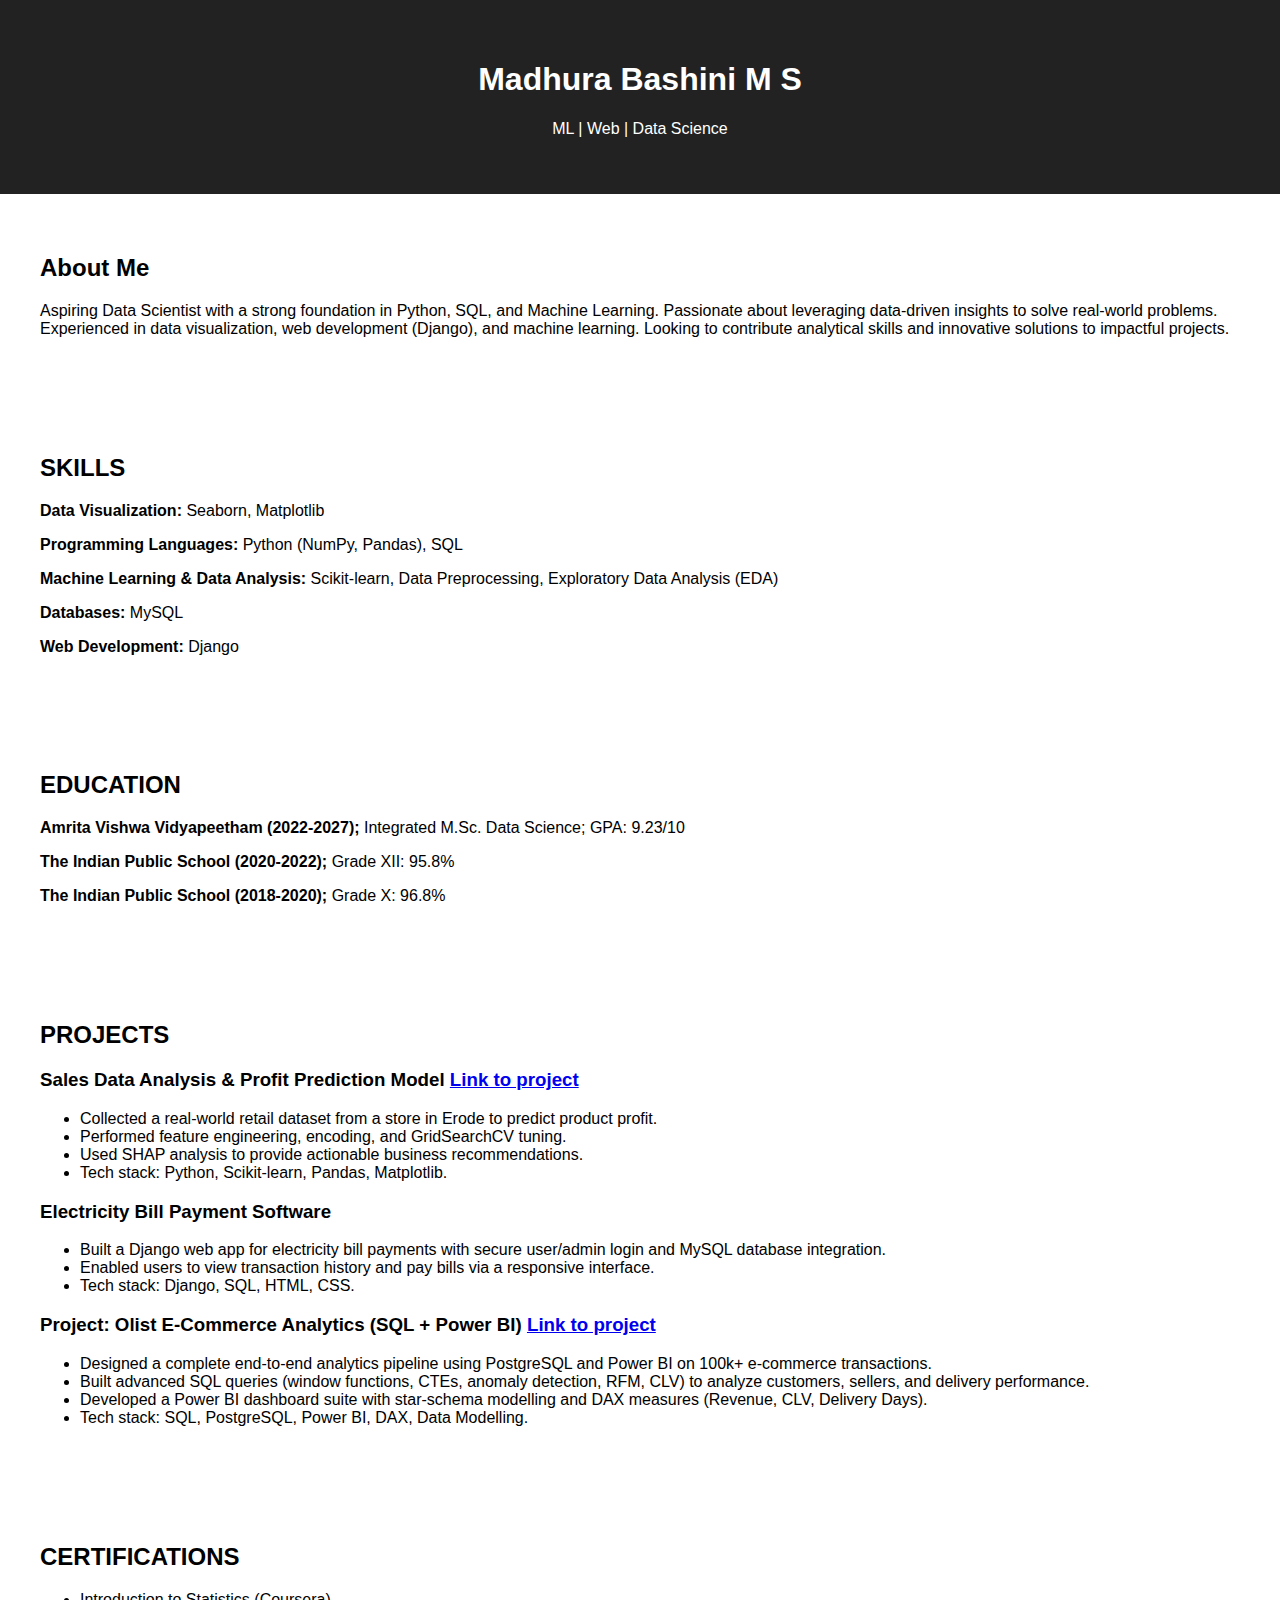
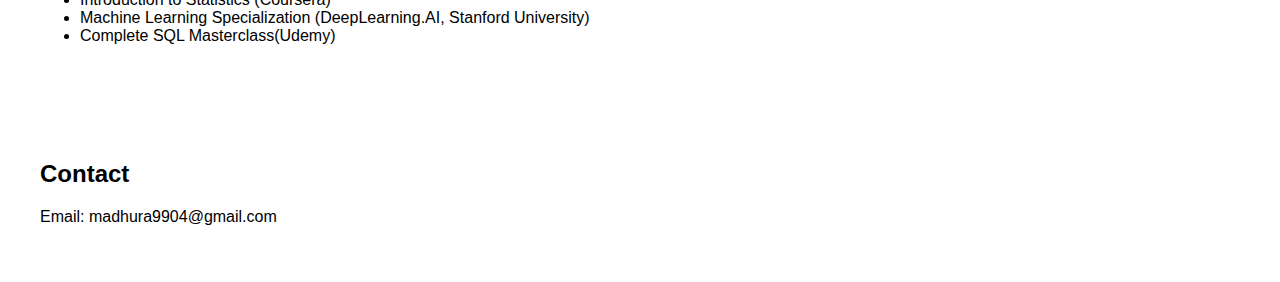
<file: index.html>
<!DOCTYPE html>
<html lang="en">
<head>
  <meta charset="UTF-8">
  <title>Your Name | Portfolio</title>
  <link rel="stylesheet" href="style.css">
</head>
<body>

  <header>
    <h1>Madhura Bashini M S</h1>
    <p>ML | Web | Data Science</p>
  </header>

  <section id="about">
    <h2>About Me</h2>
    <p>Aspiring Data Scientist with a strong foundation in Python, SQL, and Machine Learning. Passionate 
about leveraging data-driven insights to solve real-world problems. Experienced in data visualization, 
web development (Django), and machine learning. Looking to contribute analytical skills and 
innovative solutions to impactful projects.</p>
  </section>

<section id="skills">
    <h2>SKILLS</h2>
    <p><strong>Data Visualization:</strong> Seaborn, Matplotlib</p>
    <p><strong>Programming Languages:</strong> Python (NumPy, Pandas), SQL</p>
    <p><strong>Machine Learning & Data Analysis:</strong> Scikit-learn, Data Preprocessing, Exploratory Data Analysis (EDA)</p>
    <p><strong>Databases:</strong> MySQL</p>
    <p><strong>Web Development:</strong> Django</p>
</section>

<section id="education">
    <h2>EDUCATION</h2>
    <p><strong>Amrita Vishwa Vidyapeetham (2022-2027);</strong> Integrated M.Sc. Data Science; GPA: 9.23/10</p>
    <p><strong>The Indian Public School (2020-2022);</strong> Grade XII: 95.8%</p>
    <p><strong>The Indian Public School (2018-2020);</strong> Grade X: 96.8%</p>
</section>

<section id="projects">
    <h2>PROJECTS</h2>
    
    <h3>Sales Data Analysis & Profit Prediction Model <a href="#">Link to project</a></h3>
    <ul>
        <li>Collected a real-world retail dataset from a store in Erode to predict product profit.</li>
        <li>Performed feature engineering, encoding, and GridSearchCV tuning.</li>
        <li>Used SHAP analysis to provide actionable business recommendations.</li>
        <li>Tech stack: Python, Scikit-learn, Pandas, Matplotlib.</li>
    </ul>
    
    <h3>Electricity Bill Payment Software</h3>
    <ul>
        <li>Built a Django web app for electricity bill payments with secure user/admin login and MySQL database integration.</li>
        <li>Enabled users to view transaction history and pay bills via a responsive interface.</li>
        <li>Tech stack: Django, SQL, HTML, CSS.</li>
    </ul>
    
    <h3>Project: Olist E-Commerce Analytics (SQL + Power BI) <a href="#">Link to project</a></h3>
    <ul>
        <li>Designed a complete end-to-end analytics pipeline using PostgreSQL and Power BI on 100k+ e-commerce transactions.</li>
        <li>Built advanced SQL queries (window functions, CTEs, anomaly detection, RFM, CLV) to analyze customers, sellers, and delivery performance.</li>
        <li>Developed a Power BI dashboard suite with star-schema modelling and DAX measures (Revenue, CLV, Delivery Days).</li>
        <li>Tech stack: SQL, PostgreSQL, Power BI, DAX, Data Modelling.</li>
    </ul>
</section>

<section id="certifications">
    <h2>CERTIFICATIONS</h2>
    <ul>
        <li>Introduction to Statistics (Coursera)</li>
        <li>Machine Learning Specialization (DeepLearning.AI, Stanford University)</li>
        <li>Complete SQL Masterclass(Udemy)</li>
    </ul>
</section>


  <section id="contact">
    <h2>Contact</h2>
    <p>Email: madhura9904@gmail.com</p>
  </section>

</body>
</html>
</file>
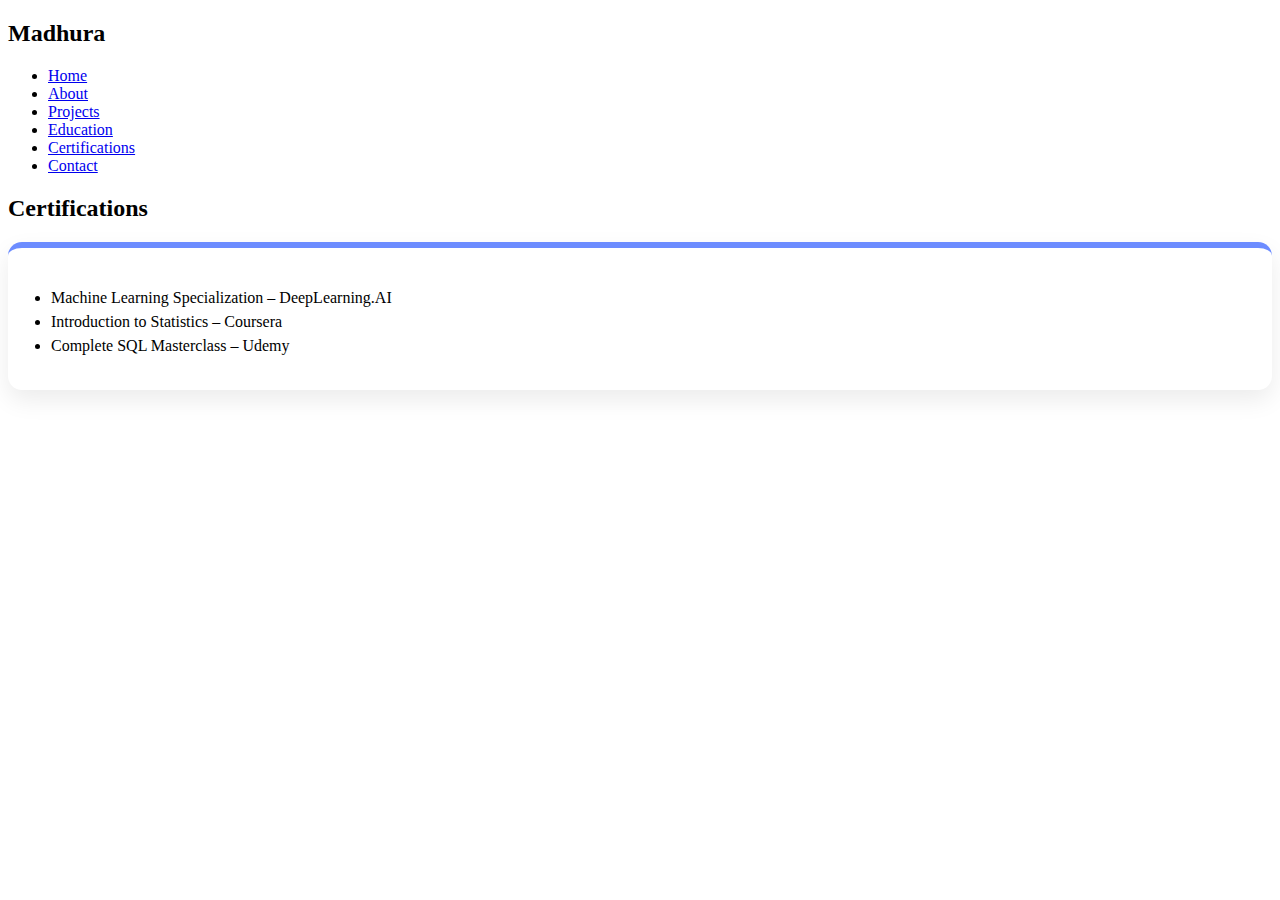
<file: certifications.html>
<!DOCTYPE html>
<html lang="en">
<head>
  <meta charset="UTF-8">
  <title>Certifications | Madhura</title>
  <link rel="stylesheet" href="css/style.css">
</head>
<body>

<nav>
  <h2 class="logo">Madhura</h2>
  <ul>
    <li><a href="index.html">Home</a></li>
    <li><a href="about.html">About</a></li>
    <li><a href="projects.html">Projects</a></li>
    <li><a href="education.html">Education</a></li>
    <li><a href="certifications.html" class="active">Certifications</a></li>
    <li><a href="contact.html">Contact</a></li>
  </ul>
</nav>

<section class="content">
  <h2>Certifications</h2>

  <div class="card">
    <ul class="cert-list">
      <li>Machine Learning Specialization – DeepLearning.AI</li>
      <li>Introduction to Statistics – Coursera</li>
      <li>Complete SQL Masterclass – Udemy</li>
    </ul>
  </div>
</section>

</body>
</html>
</file>
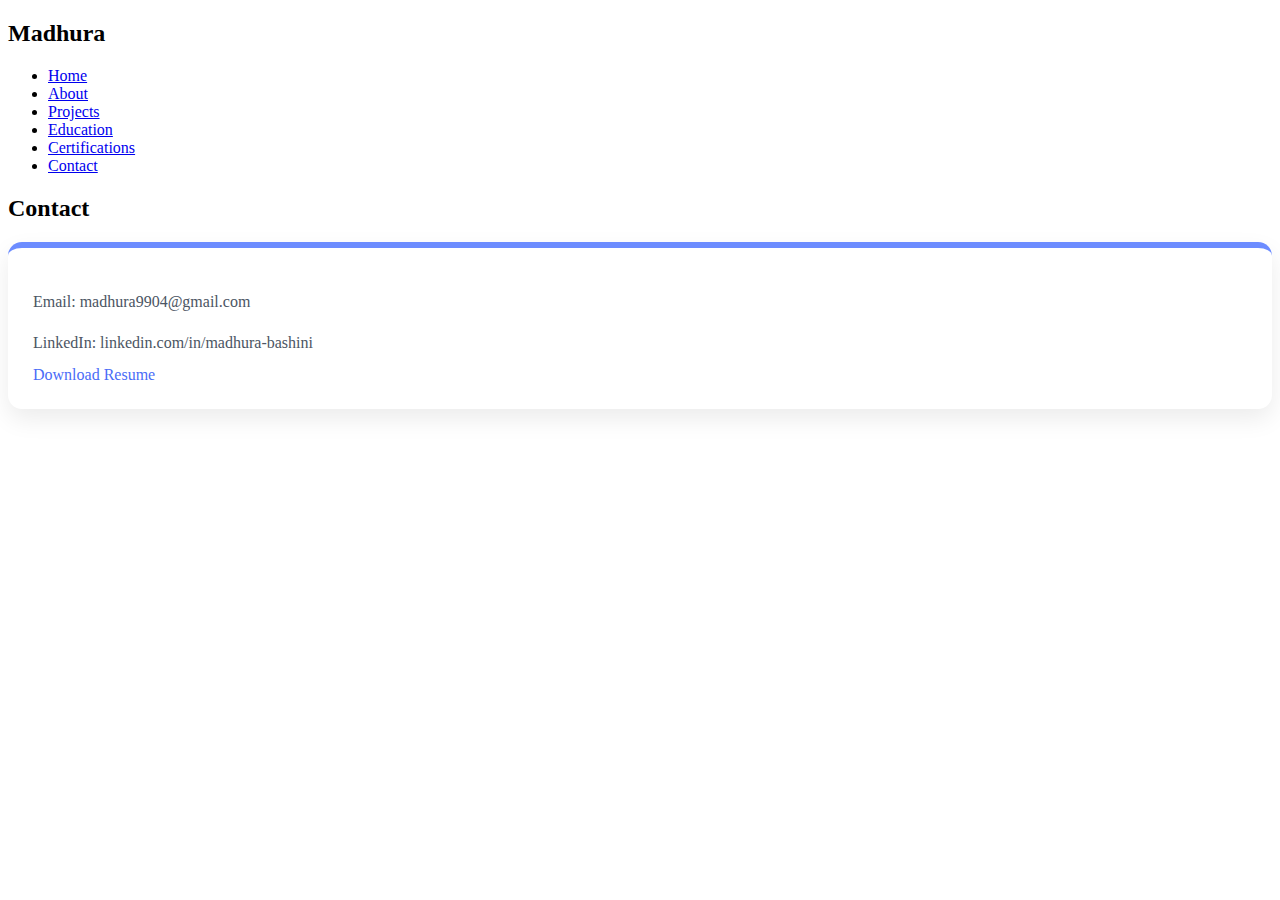
<file: contact.html>
<!DOCTYPE html>
<html lang="en">
<head>
  <meta charset="UTF-8">
  <title>Contact | Madhura</title>
  <link rel="stylesheet" href="css/style.css">
</head>
<body>

<nav>
  <h2 class="logo">Madhura</h2>
  <ul>
    <li><a href="index.html">Home</a></li>
    <li><a href="about.html">About</a></li>
    <li><a href="projects.html">Projects</a></li>
    <li><a href="education.html">Education</a></li>
    <li><a href="certifications.html">Certifications</a></li>
    <li><a href="contact.html" class="active">Contact</a></li>
  </ul>
</nav>

<section class="content">
  <h2>Contact</h2>

  <div class="card">
    <p>Email: madhura9904@gmail.com</p>
    <p>LinkedIn: linkedin.com/in/madhura-bashini</p>
    <a class="btn" href="assets/resume.pdf" download>Download Resume</a>
  </div>
</section>

</body>
</html>
</file>
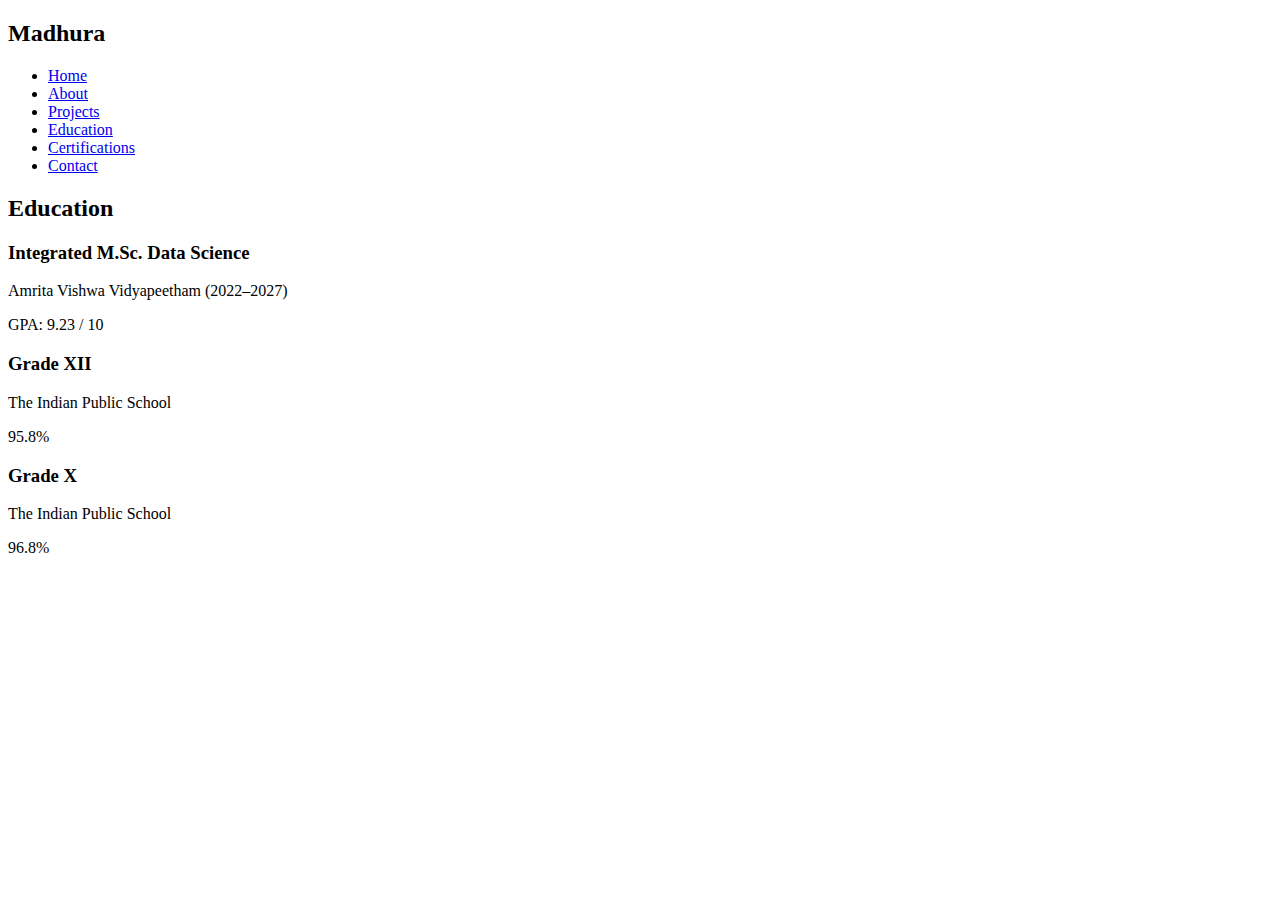
<file: education.html>
<!DOCTYPE html>
<html lang="en">
<head>
  <meta charset="UTF-8">
  <title>Education | Madhura</title>
  <link rel="stylesheet" href="css/style.css">
</head>
<body>

<nav>
  <h2 class="logo">Madhura</h2>
  <ul>
    <li><a href="index.html">Home</a></li>
    <li><a href="about.html">About</a></li>
    <li><a href="projects.html">Projects</a></li>
    <li><a href="education.html" class="active">Education</a></li>
    <li><a href="certifications.html">Certifications</a></li>
    <li><a href="contact.html">Contact</a></li>
  </ul>
</nav>

<section class="content">
  <h2>Education</h2>

  <div class="timeline">
    <div class="timeline-item">
      <h3>Integrated M.Sc. Data Science</h3>
      <p>Amrita Vishwa Vidyapeetham (2022–2027)</p>
      <span>GPA: 9.23 / 10</span>
    </div>

    <div class="timeline-item">
      <h3>Grade XII</h3>
      <p>The Indian Public School</p>
      <span>95.8%</span>
    </div>

    <div class="timeline-item">
      <h3>Grade X</h3>
      <p>The Indian Public School</p>
      <span>96.8%</span>
    </div>
  </div>
</section>

</body>
</html>
</file>
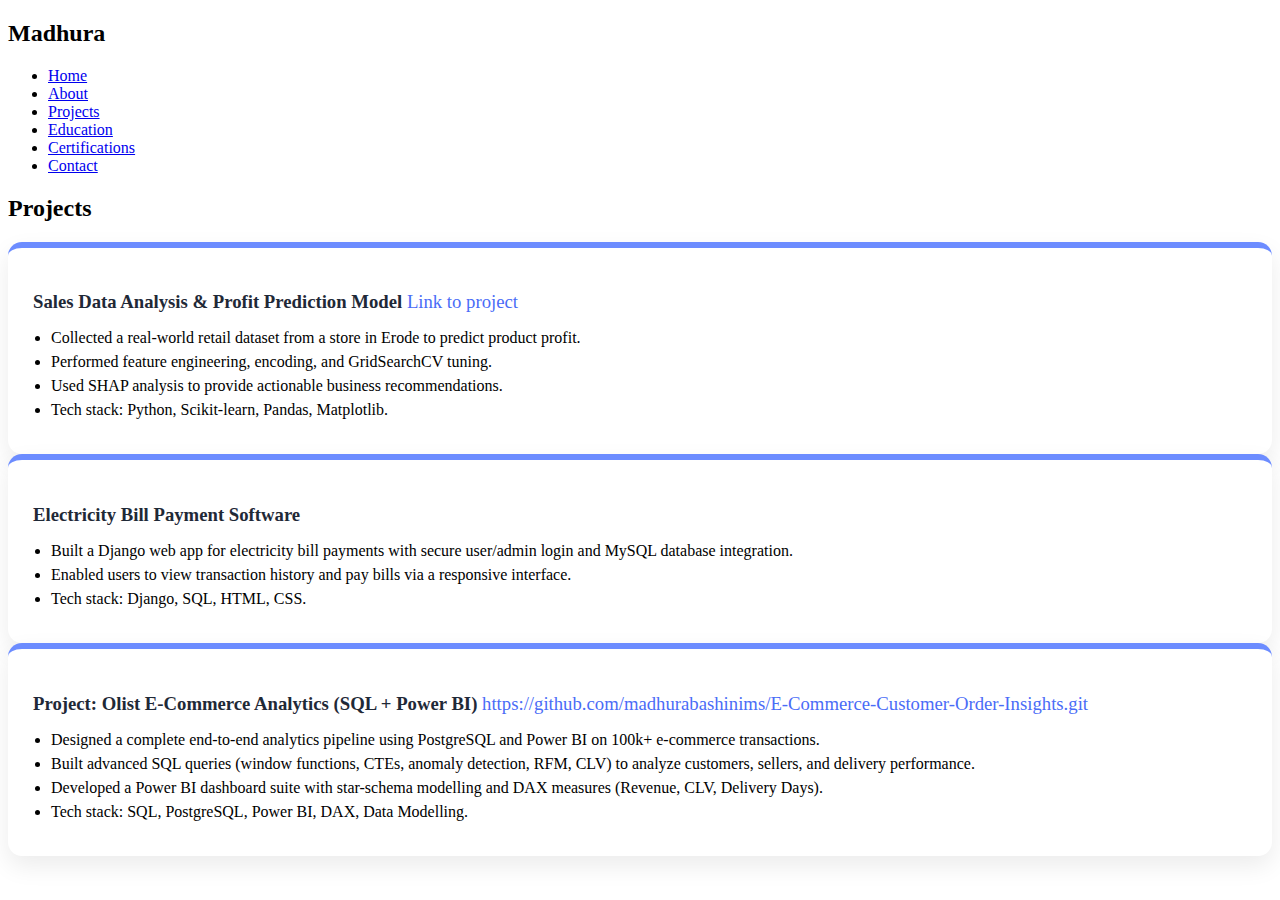
<file: projects.html>
<!DOCTYPE html>
<html lang="en">
<head>
  <meta charset="UTF-8">
  <title>Projects | Madhura</title>
  <link rel="stylesheet" href="css/style.css">
</head>
<body>

<nav>
  <h2 class="logo">Madhura</h2>
  <ul>
    <li><a href="index.html">Home</a></li>
    <li><a href="about.html">About</a></li>
    <li><a href="projects.html" class="active">Projects</a></li>
    <li><a href="education.html">Education</a></li>
    <li><a href="certifications.html">Certifications</a></li>
    <li><a href="contact.html">Contact</a></li>
  </ul>
</nav>

<section class="content">
  <h2>Projects</h2>

  <div class="card">
    <h3>Sales Data Analysis & Profit Prediction Model <a href="#">Link to project</a></h3>
    <ul>
      <li>Collected a real-world retail dataset from a store in Erode to predict product profit.</li>
      <li>Performed feature engineering, encoding, and GridSearchCV tuning.</li>
      <li>Used SHAP analysis to provide actionable business recommendations.</li>
      <li>Tech stack: Python, Scikit-learn, Pandas, Matplotlib.</li>
    </ul>
  </div>

  <div class="card">
    <h3>Electricity Bill Payment Software</h3>
    <ul>
      <li>Built a Django web app for electricity bill payments with secure user/admin login and MySQL database integration.</li>
      <li>Enabled users to view transaction history and pay bills via a responsive interface.</li>
      <li>Tech stack: Django, SQL, HTML, CSS.</li>
    </ul>
  </div>

  <div class="card">
    <h3>Project: Olist E-Commerce Analytics (SQL + Power BI) <a href="#">https://github.com/madhurabashinims/E-Commerce-Customer-Order-Insights.git</a></h3>
    <ul>
      <li>Designed a complete end-to-end analytics pipeline using PostgreSQL and Power BI on 100k+ e-commerce transactions.</li>
      <li>Built advanced SQL queries (window functions, CTEs, anomaly detection, RFM, CLV) to analyze customers, sellers, and delivery performance.</li>
      <li>Developed a Power BI dashboard suite with star-schema modelling and DAX measures (Revenue, CLV, Delivery Days).</li>
      <li>Tech stack: SQL, PostgreSQL, Power BI, DAX, Data Modelling.</li>
    </ul>
  </div>
</section>

</body>
</html>
</file>
<file: style.css>
body {
  font-family: Arial, sans-serif;
  margin: 0;
  padding: 0;
}

header {
  background: #222;
  color: white;
  padding: 40px;
  text-align: center;
}

section {
  padding: 40px;
}
</file>
<file: css/style.css>
/* PAGE LAYOUT */


.page {
  max-width: 1100px;
  margin: 60px auto;
  padding: 0 20px;
}

.page-title {
  font-size: 2.2rem;
  margin-bottom: 30px;
  color: #2c2c2c;
}

/* SECTION CONTAINER */
.section-container {
  display: grid;
  grid-template-columns: repeat(auto-fit, minmax(320px, 1fr));
  gap: 25px;
}

/* CARD DESIGN */
.card {
  background: #ffffff;
  border-radius: 14px;
  padding: 25px;
  box-shadow: 0 10px 25px rgba(0,0,0,0.08);
  border-top: 6px solid #6c8cff;
}

.card h3 {
  margin-bottom: 10px;
  color: #1f2937;
}

.card p {
  line-height: 1.6;
  margin-bottom: 10px;
  color: #4b5563;
}

.card ul {
  padding-left: 18px;
  margin-bottom: 10px;
}

.card ul li {
  margin-bottom: 6px;
}

/* TECH STACK TAGS */
.tags {
  display: flex;
  flex-wrap: wrap;
  gap: 8px;
  margin-top: 10px;
}

.tag {
  background: #eef2ff;
  color: #4a6cf7;
  padding: 6px 12px;
  border-radius: 20px;
  font-size: 0.85rem;
}

/* LINKS */
.card a {
  color: #4a6cf7;
  font-weight: 500;
  text-decoration: none;
}

.card a:hover {
  text-decoration: underline;
}
</file>
